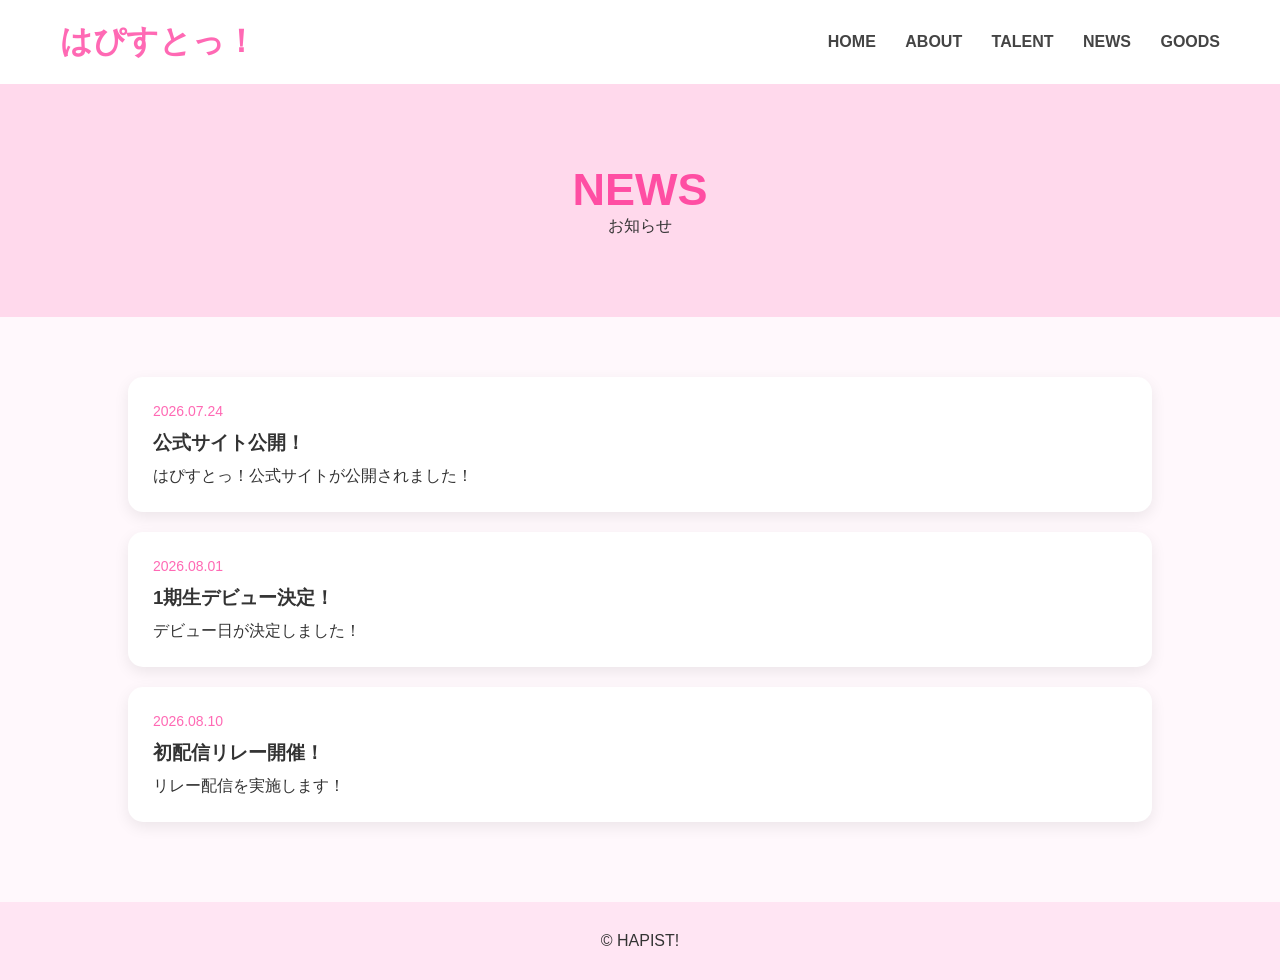
<file: news.html>
<!DOCTYPE html>
<html lang="ja">
<head>
<meta charset="UTF-8">
<meta name="viewport" content="width=device-width, initial-scale=1.0">
<title>NEWS｜はぴすとっ！</title>

<link rel="stylesheet" href="style.css">
</head>

<body>

<header>
    <h1><a href="index.html">はぴすとっ！</a></h1>

    <nav>
        <a href="index.html">HOME</a>
        <a href="#">ABOUT</a>
        <a href="#">TALENT</a>
        <a href="news.html">NEWS</a>
        <a href="#">GOODS</a>
    </nav>
</header>

<section class="page-title">
    <h2>NEWS</h2>
    <p>お知らせ</p>
</section>

<section class="news-list">

<a href="news1.html" class="news-item">
    <span>2026.07.24</span>
    <h3>公式サイト公開！</h3>
    <p>はぴすとっ！公式サイトが公開されました！</p>
</a>

<a href="news2.html" class="news-item">
    <span>2026.08.01</span>
    <h3>1期生デビュー決定！</h3>
    <p>デビュー日が決定しました！</p>
</a>

<a href="news3.html" class="news-item">
    <span>2026.08.10</span>
    <h3>初配信リレー開催！</h3>
    <p>リレー配信を実施します！</p>
</a>

</section>

<footer>
© HAPIST!
</footer>

</body>
</html>
</file>
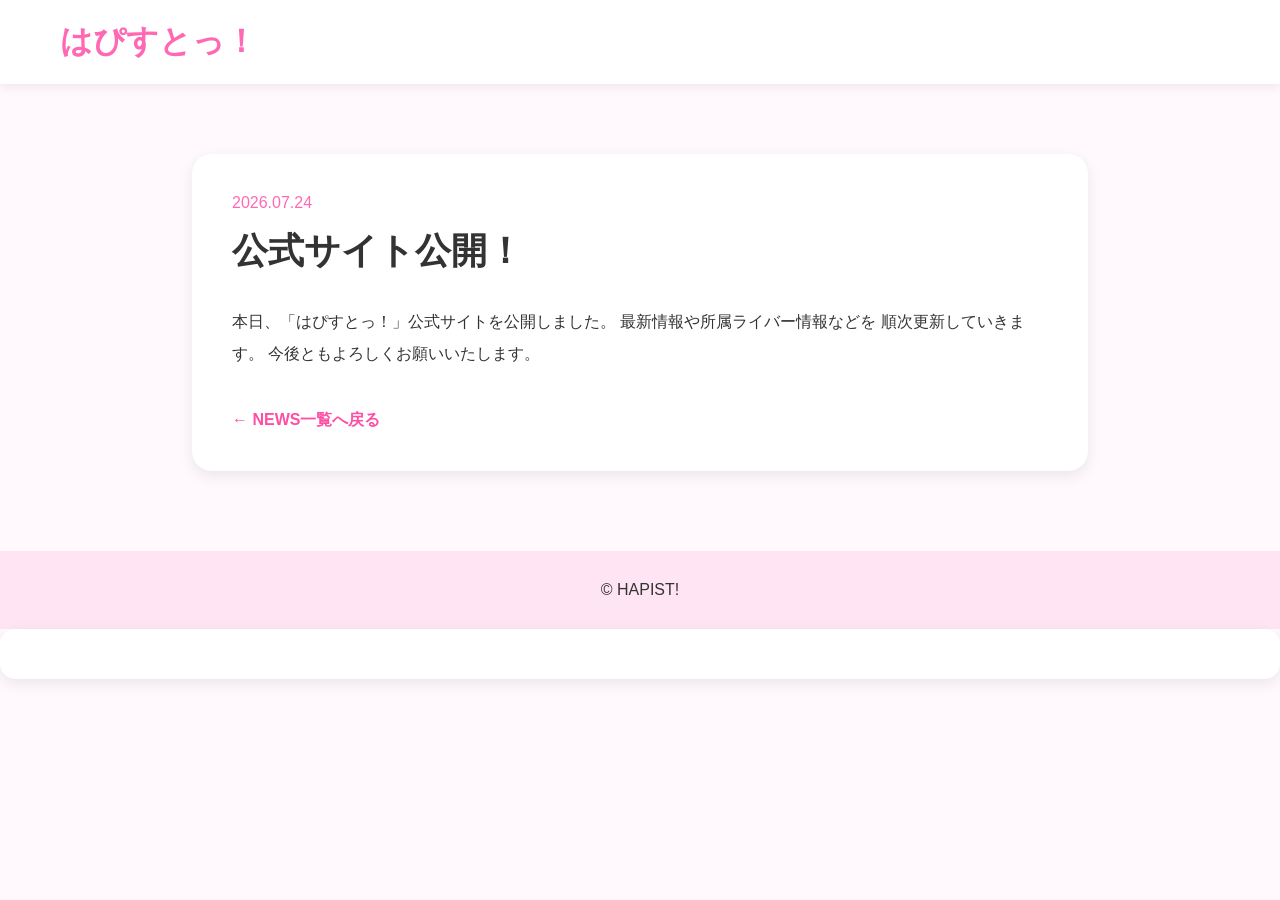
<file: news1.html>
<!DOCTYPE html>
<html lang="ja">
<head>

<meta charset="UTF-8">
<meta name="viewport" content="width=device-width, initial-scale=1.0">

<title>公式サイト公開！</title>

<link rel="stylesheet" href="style.css">

</head>

<body>

<header>
<h1><a href="index.html">はぴすとっ！</a></h1>
</header>

<section class="article">

<span>2026.07.24</span>

<h2>公式サイト公開！</h2>

<p>

本日、「はぴすとっ！」公式サイトを公開しました。

最新情報や所属ライバー情報などを
順次更新していきます。

今後ともよろしくお願いいたします。

</p>

<a href="news.html">← NEWS一覧へ戻る</a>

</section>

<footer>

© HAPIST!

</footer>

</body>
</html>

<a href="news1.html" class="news-item">
</file>
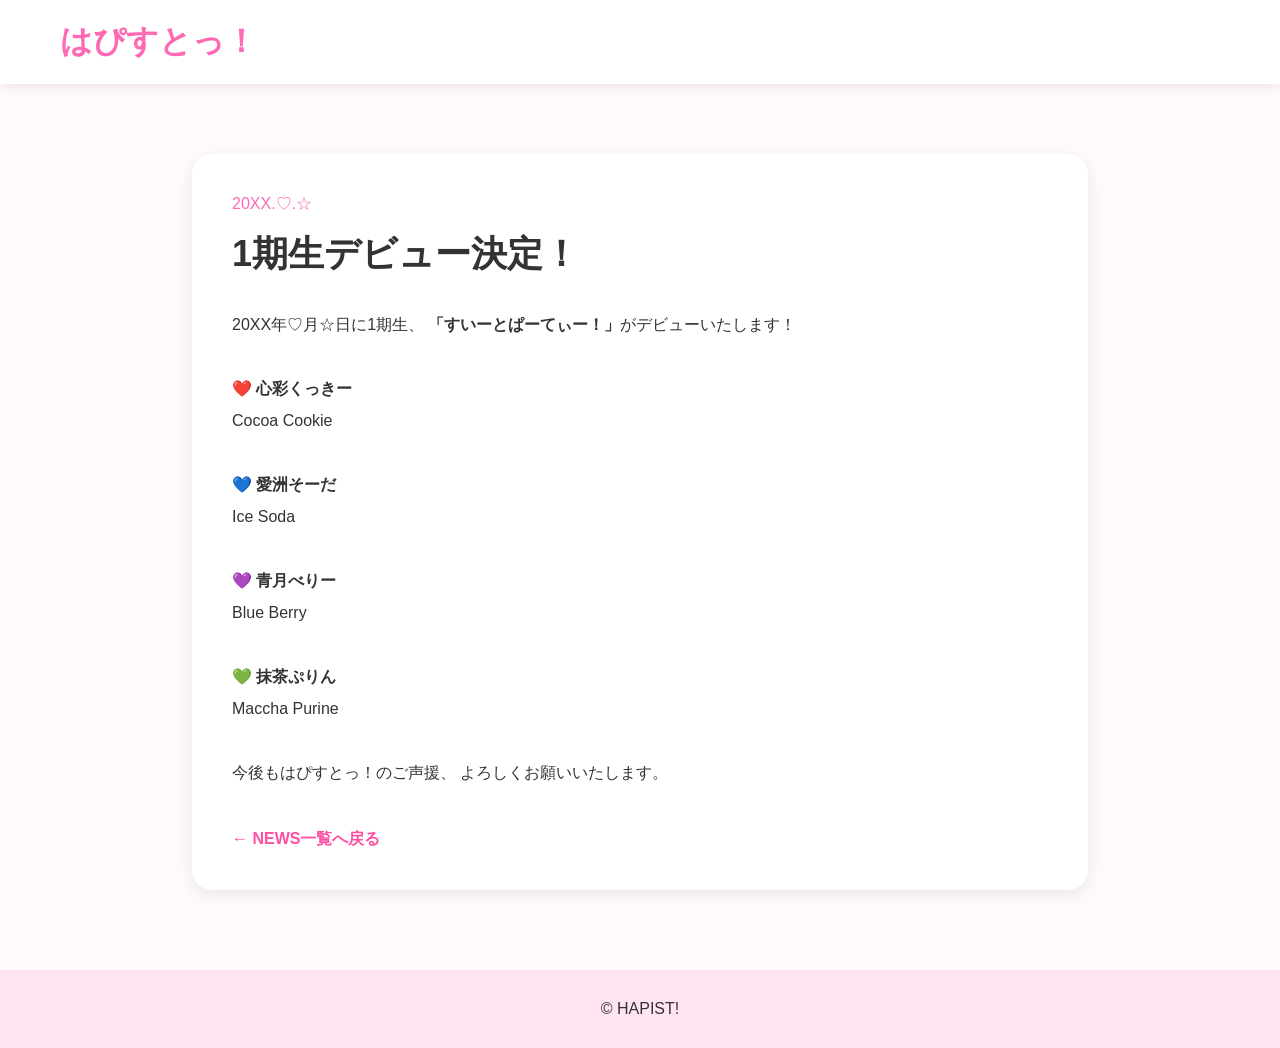
<file: news2.html>
<!DOCTYPE html>
<html lang="ja">

<head>
<meta charset="UTF-8">
<meta name="viewport" content="width=device-width, initial-scale=1.0">

<title>1期生デビュー決定！</title>

<link rel="stylesheet" href="style.css">

</head>

<body>

<header>
<h1><a href="index.html">はぴすとっ！</a></h1>
</header>

<section class="article">

<span>20XX.♡.☆</span>

<h2>1期生デビュー決定！</h2>

<p>

20XX年♡月☆日に1期生、
<b>「すいーとぱーてぃー！」</b>がデビューいたします！

<br><br>

❤️ <b>心彩くっきー</b><br>
Cocoa Cookie

<br><br>

💙 <b>愛洲そーだ</b><br>
Ice Soda

<br><br>

💜 <b>青月べりー</b><br>
Blue Berry

<br><br>

💚 <b>抹茶ぷりん</b><br>
Maccha Purine

<br><br>

今後もはぴすとっ！のご声援、
よろしくお願いいたします。

</p>

<a href="news.html">← NEWS一覧へ戻る</a>

</section>

<footer>

© HAPIST!

</footer>

</body>

</html>
</file>
<file: style.css>
*{
    margin:0;
    padding:0;
    box-sizing:border-box;
    font-family:"Yu Gothic",sans-serif;
}

body{
    background:#fff8fc;
    color:#333;
}

header{
    background:white;
    display:flex;
    justify-content:space-between;
    align-items:center;
    padding:20px 60px;
    box-shadow:0 3px 10px rgba(0,0,0,.08);
}

header h1{
    color:#ff69b4;
}

nav a{
    text-decoration:none;
    color:#444;
    margin-left:25px;
    font-weight:bold;
}

nav a:hover{
    color:#ff69b4;
}

.hero{
    text-align:center;
    padding:120px 20px;
    background:linear-gradient(135deg,#ffd6ec,#fff);
}

.hero h2{
    font-size:50px;
    color:#ff4ea3;
}

.hero p{
    margin-top:20px;
    font-size:20px;
}

.hero button{
    margin-top:35px;
    padding:15px 45px;
    border:none;
    border-radius:50px;
    background:#ff69b4;
    color:white;
    font-size:18px;
    cursor:pointer;
}

.hero button:hover{
    background:#ff4ea3;
}

.news{
    width:80%;
    margin:70px auto;
}

.news h2{
    margin-bottom:30px;
}

.card{
    background:white;
    padding:25px;
    border-radius:15px;
    margin-bottom:20px;
    box-shadow:0 5px 15px rgba(0,0,0,.08);
}

.card span{
    color:#ff69b4;
}

footer{
    margin-top:80px;
    text-align:center;
    padding:30px;
    background:#ffe5f3;
}

.page-title{
    text-align:center;
    padding:80px 20px;
    background:#ffd9ec;
}

.page-title h2{
    font-size:45px;
    color:#ff4ea3;
}

.news-list{
    width:80%;
    margin:60px auto;
}

.news-item{
    display:block;
    text-decoration:none;
    color:#333;
    background:white;
    padding:25px;
    margin-bottom:20px;
    border-radius:15px;
    transition:.3s;
    box-shadow:0 5px 15px rgba(0,0,0,.08);
}

.news-item:hover{
    transform:translateY(-5px);
}

.news-item span{
    color:#ff69b4;
    font-size:14px;
}

.news-item h3{
    margin:10px 0;
}

.article{

width:70%;
margin:70px auto;

background:white;

padding:40px;

border-radius:20px;

box-shadow:0 5px 15px rgba(0,0,0,.08);

}

.article span{

color:#ff69b4;

}

.article h2{

margin:15px 0 30px;

font-size:36px;

}

.article p{

line-height:2;

margin-bottom:40px;

}

.article a{

color:#ff4ea3;
text-decoration:none;
font-weight:bold;

}

header h1 a{
    text-decoration: none;
    color: #ff69b4;
}

header h1 a:hover{
    color: #ff4ea3;
}

.talent-grid{

width:90%;
margin:60px auto;

display:grid;
grid-template-columns:repeat(auto-fit,minmax(240px,1fr));

gap:30px;

}

.talent-card{

background:white;

border-radius:20px;

text-align:center;

padding:20px;

text-decoration:none;

color:#333;

box-shadow:0 5px 15px rgba(0,0,0,.08);

transition:.3s;

}

.talent-card:hover{

transform:translateY(-8px);

}

.talent-card img{

width:100%;

border-radius:15px;

}

.talent-card h3{

margin-top:15px;

}

.talent-card p{

color:#888;

margin-top:8px;

}

.profile{

width:85%;
margin:70px auto;

display:flex;

gap:50px;

align-items:center;

}


.profile-image{

width:40%;

}


.profile-image img{

width:100%;

border-radius:25px;

}


.profile-info{

flex:1;

}


.profile-info h2{

font-size:35px;
color:#ff69b4;

}


.profile-info h3{

color:#888;

margin-bottom:20px;

}


.catch{

font-size:20px;

margin-bottom:30px;

}


table{

width:100%;

border-collapse:collapse;

}


th,td{

padding:12px;

border-bottom:1px solid #eee;

text-align:left;

}


th{

width:35%;

color:#ff69b4;

}


.comment{

width:80%;

margin:60px auto;

background:white;

padding:35px;

border-radius:20px;

line-height:2;

}

.profile-image img{

width:250px;
height:250px;

object-fit:cover;

border-radius:50%;

border:8px solid #ff69b4;

}
</file>
